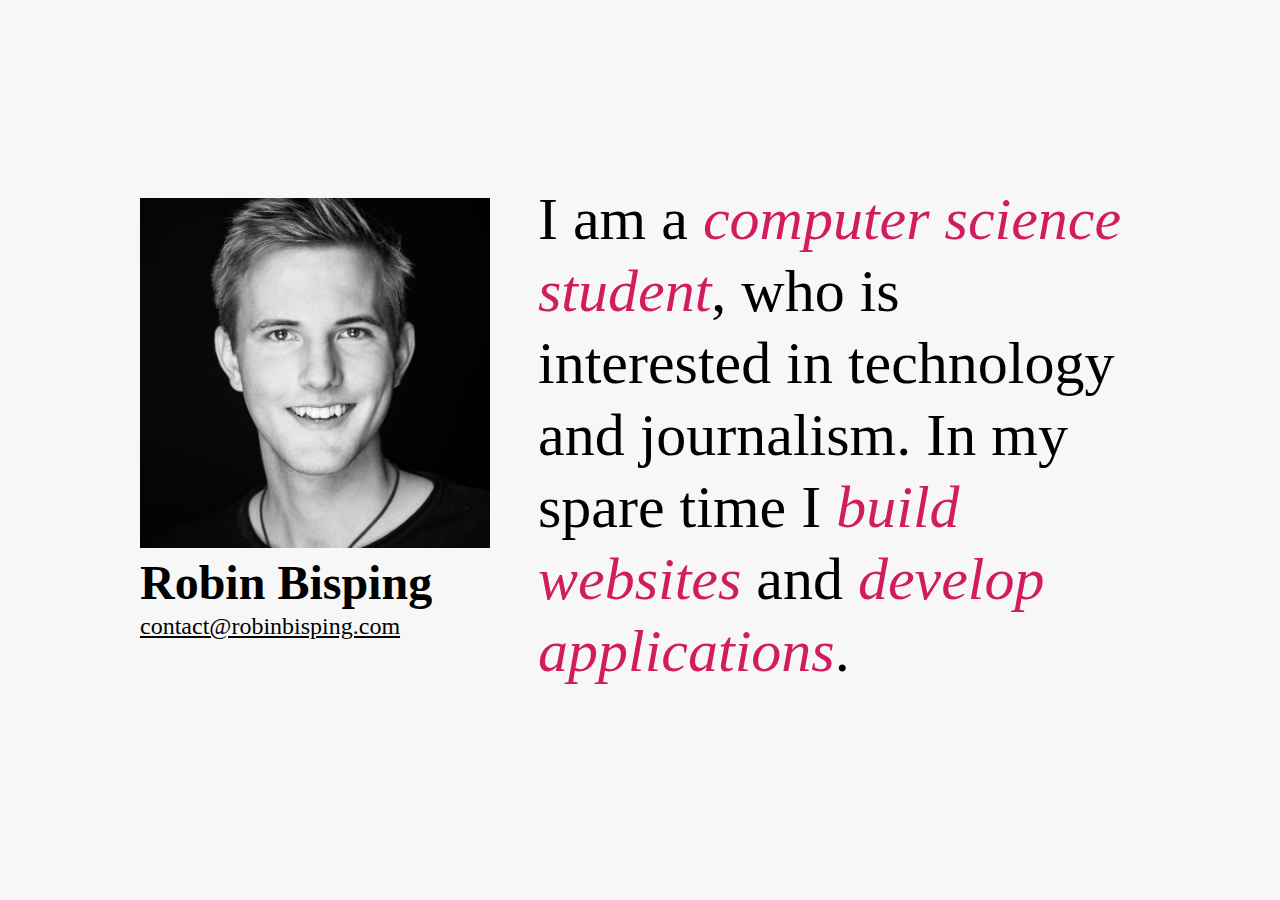
<file: index.html>
<!DOCTYPE html>
<html lang="en">

<head>
    <meta charset="utf-8">
    <meta name="viewport" content="width=device-width, initial-scale=1, shrink-to-fit=no">
    <meta name="description" content="Robin Bisping is a computer science student, who is interested in technology and journalism. He builds websites and develops applications.">
    <meta name="keywords" content="Robin,Bisping">
    <meta name="author" content="Robin Bisping">

    <title>Robin Bisping</title>

    <link rel="stylesheet" href="./styles/main.css">
</head>

<body>
<main>
    <div id="about">
        <img src="./images/robinbisping.jpg" alt="Portrait of Robin Bisping">
        <h1>Robin Bisping</h1>
        <p>
            <a href="mailto:contact@robinbisping.com">contact@robinbisping.com</a>
        </p>
    </div>
    <div id="description">
        <p>
            I am a <em>computer science student</em>, who is interested in technology and journalism. In my spare time
            I <em>build websites</em> and <em>develop applications</em>.
        </p>
    </div>
</main>
</body>

</html>
</file>
<file: styles/main.css>
html,
body,
h1,
h2,
p {
  margin: 0;
  padding: 0;
}

html, body {
  box-sizing: border-box;
  height: 100%;
}

body {
  padding: 1rem;
  background-color: #f7f7f7;
}
@media (min-width: 1000px) {
  body {
    display: flex;
    justify-content: center;
    align-items: center;
  }
}

main {
  display: grid;
  grid-gap: 1em;
  margin-bottom: 1rem;
}
@media (min-width: 1000px) {
  main {
    width: 1000px;
    grid-template-columns: min-content auto;
    grid-gap: 2em;
  }
}
@media (min-width: 1500px) {
  main {
    width: 1500px;
    grid-gap: 3em;
  }
}

img {
  width: 100%;
  max-width: 400px;
}
@media (min-width: 1000px) {
  img {
    width: 350px;
  }
}
@media (min-width: 1500px) {
  img {
    width: 400px;
  }
}

body {
  font-family: serif;
  font-size: 1.5rem;
  line-height: 1.2;
  color: black;
}

h1 {
  white-space: nowrap;
  font-size: 2em;
}

a {
  color: black;
}

a:hover, a:active, a:focus {
  color: gray;
}

#description p {
  font-size: 1.5em;
}
@media (min-width: 1000px) {
  #description p {
    margin-top: -0.25em;
    font-size: 2.5em;
  }
}
@media (min-width: 1500px) {
  #description p {
    font-size: 3em;
  }
}
#description em {
  color: #d11d5f;
}

/*# sourceMappingURL=main.css.map */
</file>
